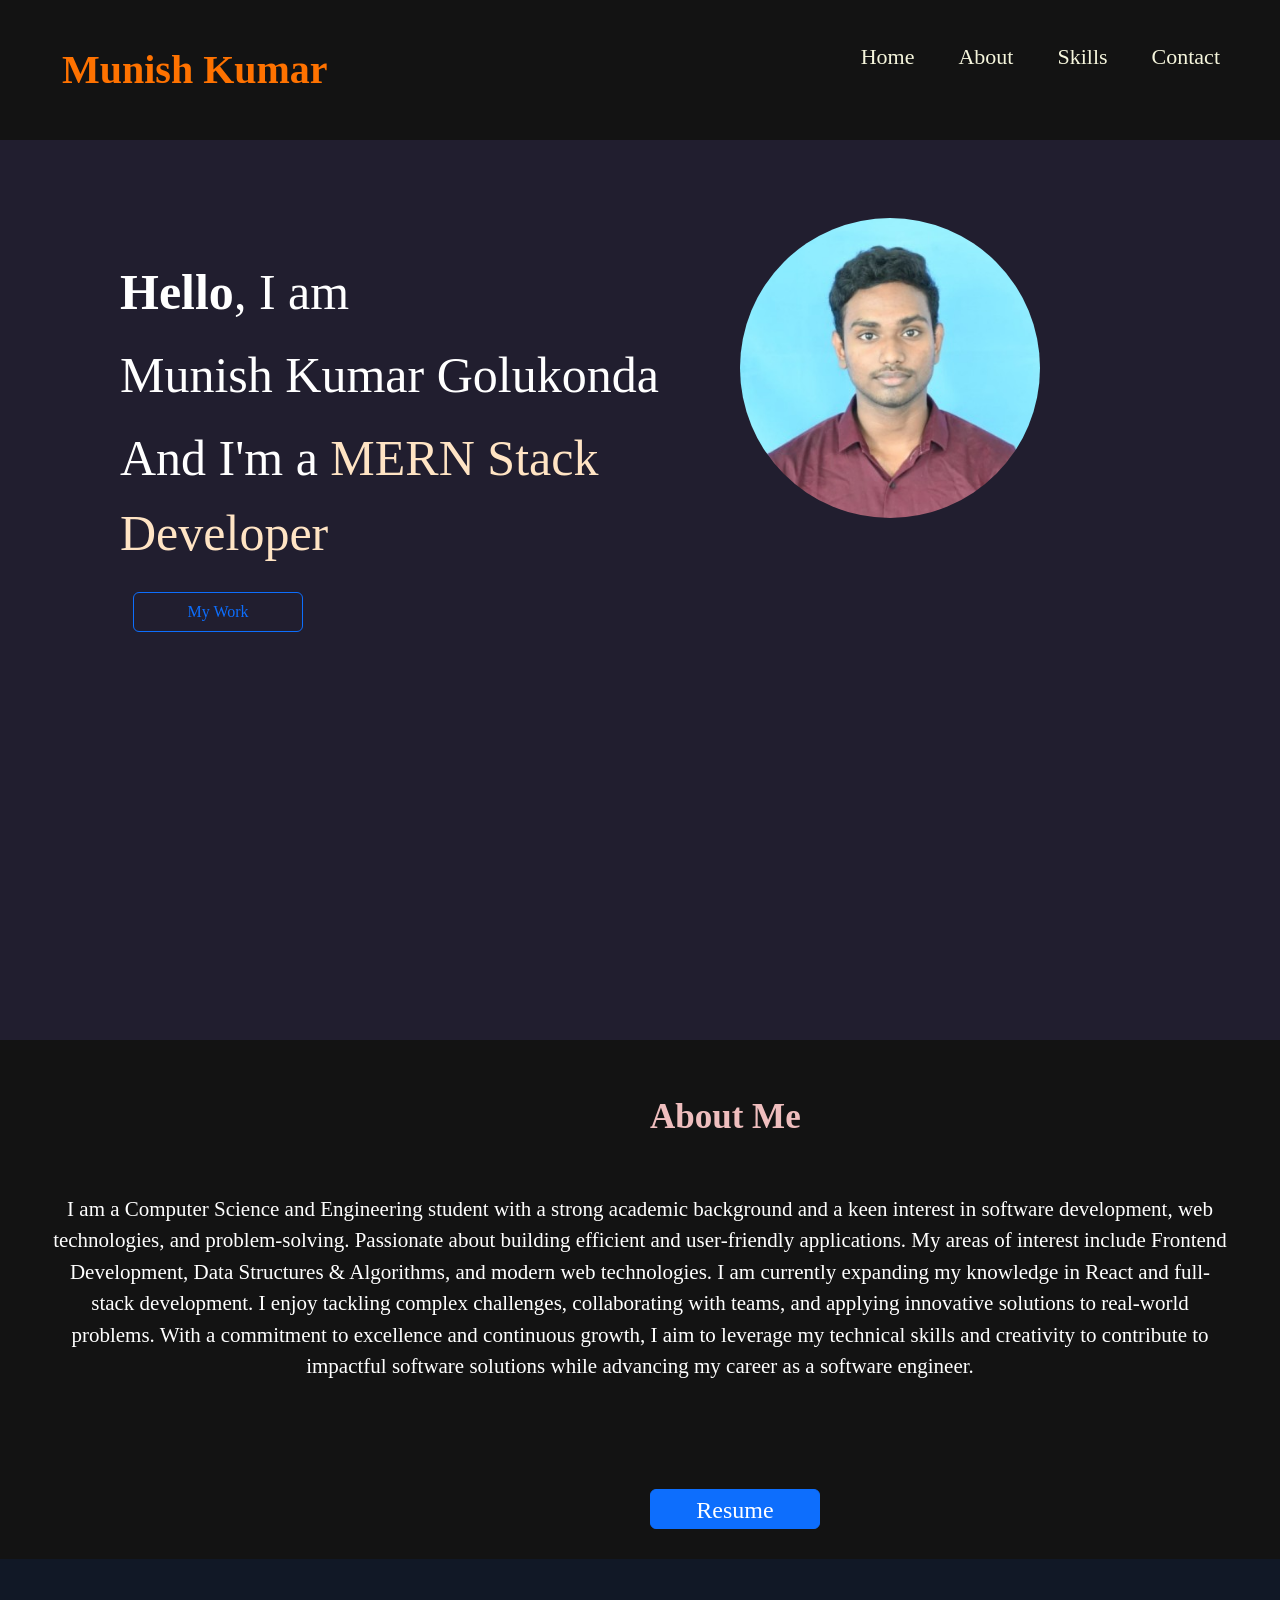
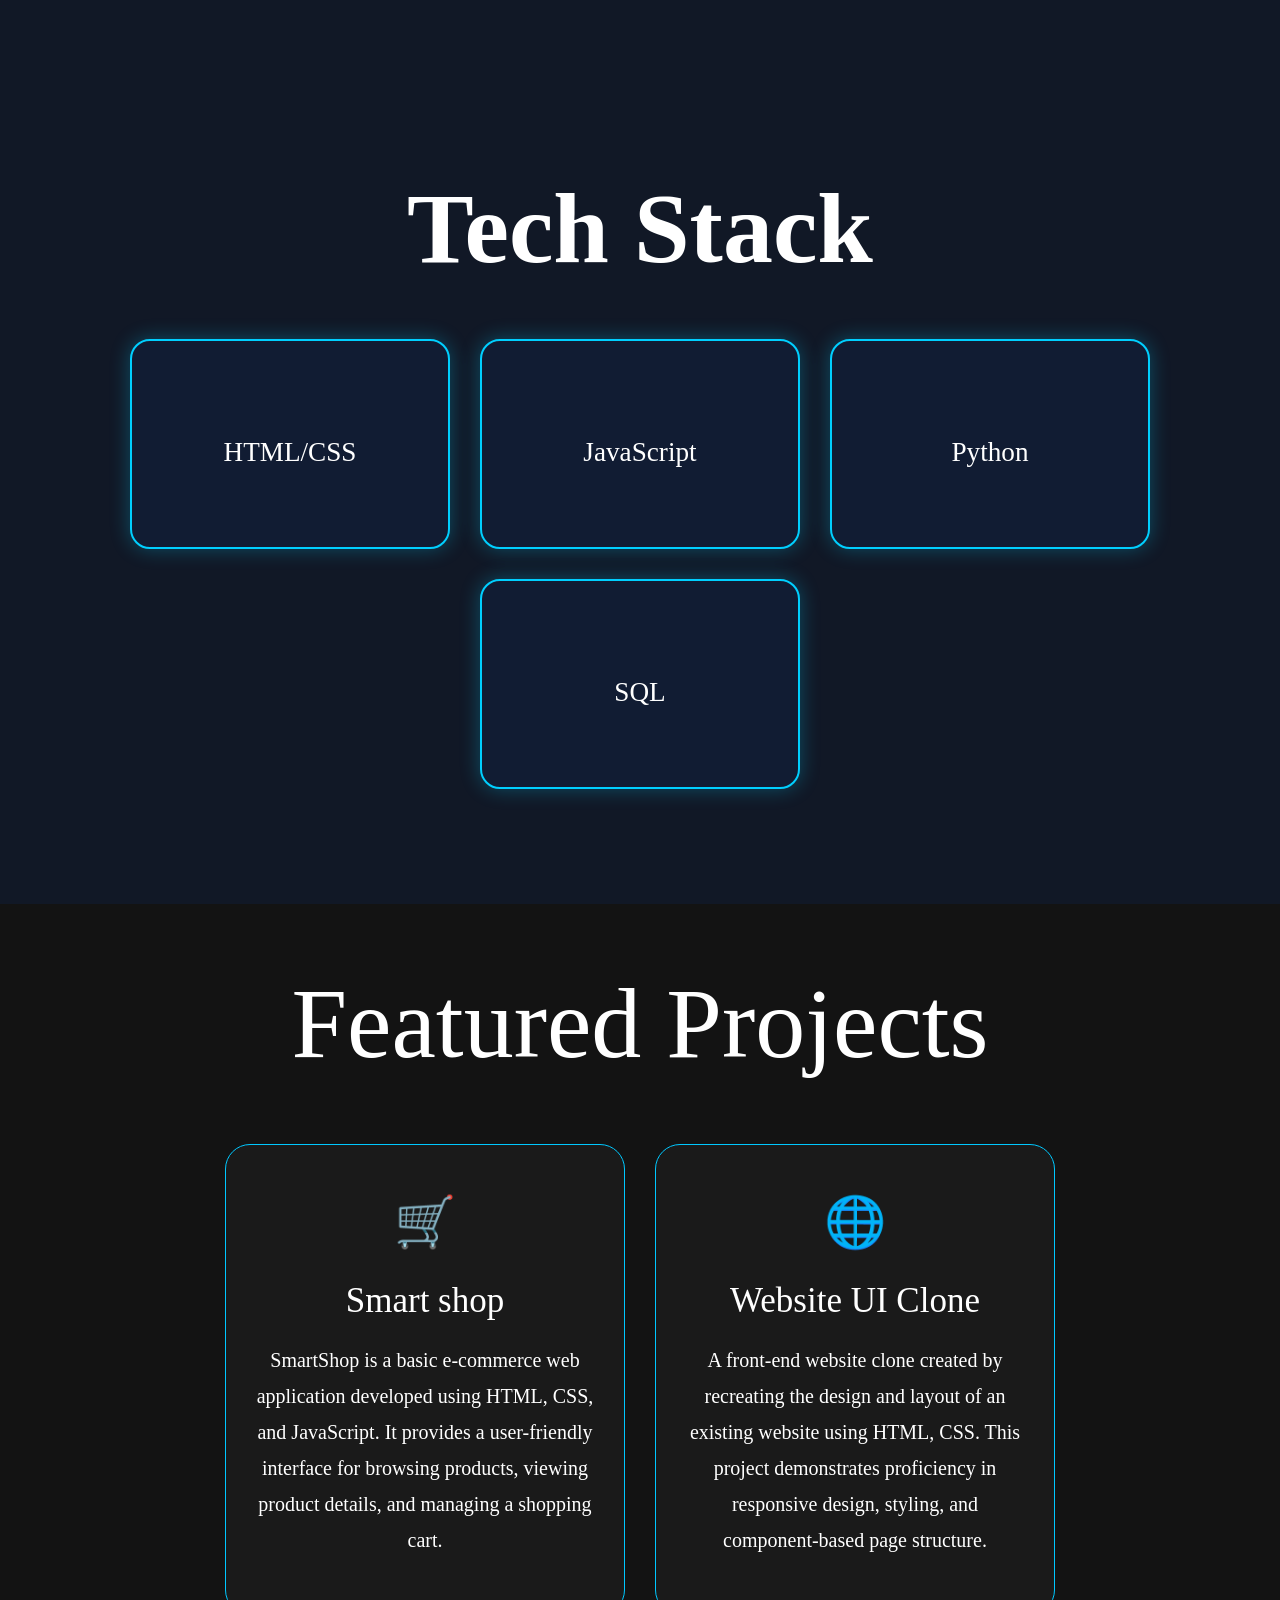
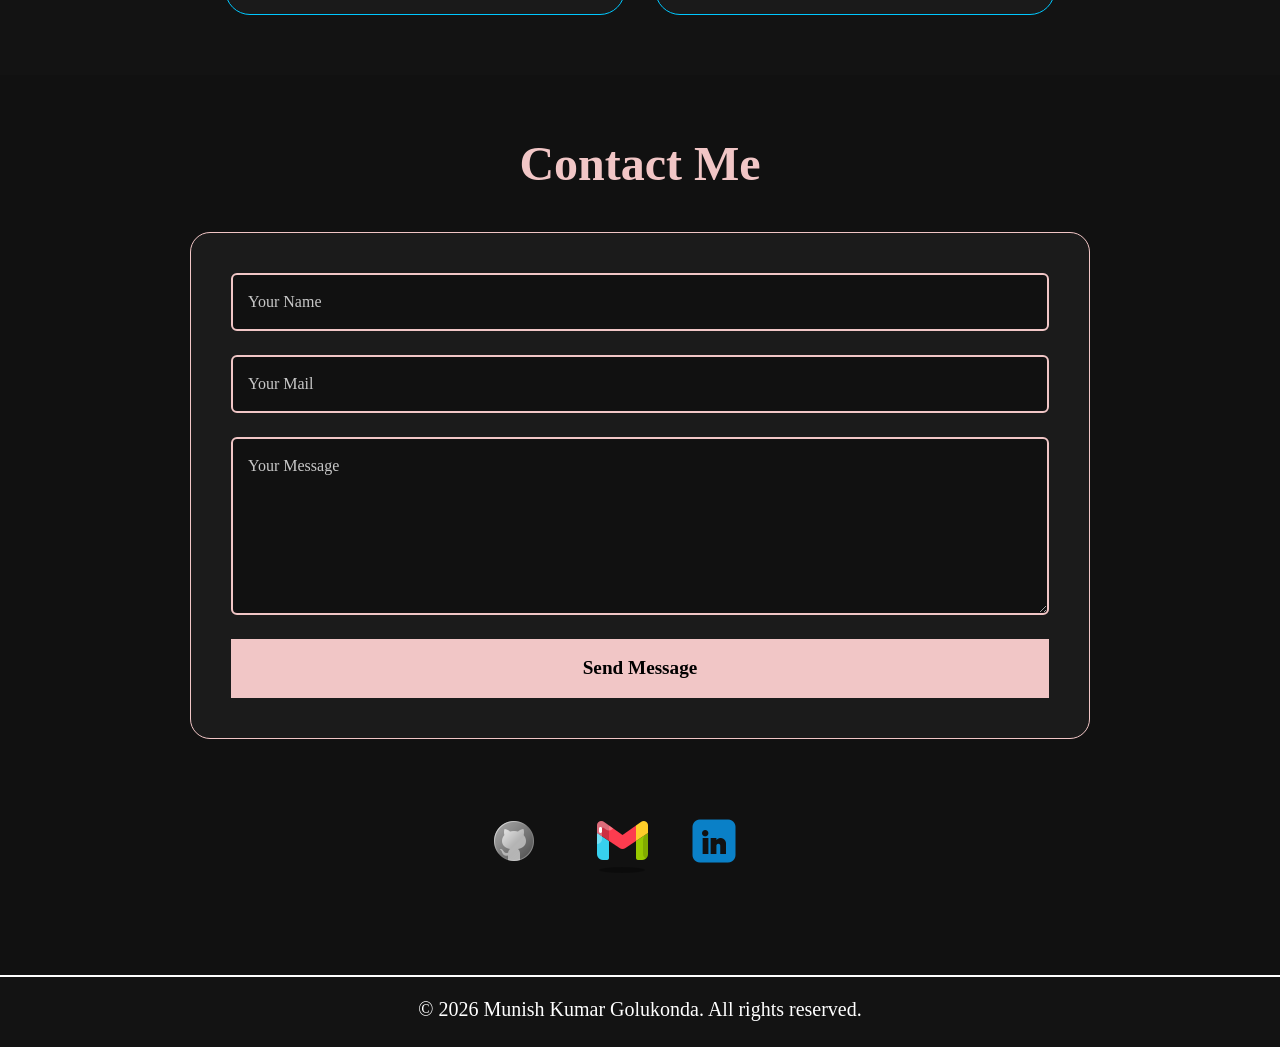
<file: index.html>
<!doctype html>
<html lang="en">
  <head>
    <meta charset="UTF-8" />
    <meta name="viewport" content="width=device-width, initial-scale=1.0" />
    <title>Document</title>
    <link rel="stylesheet" href="style.css" />
    <link
      href="https://cdn.jsdelivr.net/npm/bootstrap@5.3.8/dist/css/bootstrap.min.css"
      rel="stylesheet"
      integrity="sha384-sRIl4kxILFvY47J16cr9ZwB07vP4J8+LH7qKQnuqkuIAvNWLzeN8tE5YBujZqJLB"
      crossorigin="anonymous"
    />
  </head>
  <body>
    <div class="start">
      <span class="box"><b>Munish Kumar</b></span>
      <div class="box1">
        <a href="#">Home</a>
        <a href="#one1">About</a>
        <a href="#two2">Skills</a>
        <a href="#four4">Contact</a>
      </div>
    </div>
    <div class="main">
      <div class="center">
        <div class="text">
          <span> <b>Hello</b>, I am</span>
          <span>Munish Kumar Golukonda</span>
          <span class="a1"
            >And I'm a <span class="a2">MERN Stack Developer</span></span
          >
        </div>
        <img
          src="Munish.jpg"
          width="300px"
          height="300px"
          style="border-radius: 70%; object-fit: cover"
        />
      </div>
      <div class="btn">
        <button type="button"  class="btn btn-outline-primary" onclick="location.href='#three3'"">
          My Work
        </button>
      </div>
    </div>

    <div class="one" id="one1">
      <div class="p1"><b>About Me</b></div>
      <div class="cont">
        <p>
          I am a Computer Science and Engineering student with a strong academic
          background and a keen interest in software development, web
          technologies, and problem-solving. Passionate about building efficient
          and user-friendly applications. My areas of interest include Frontend
          Development, Data Structures & Algorithms, and modern web
          technologies. I am currently expanding my knowledge in React and
          full-stack development. I enjoy tackling complex challenges,
          collaborating with teams, and applying innovative solutions to
          real-world problems. With a commitment to excellence and continuous
          growth, I aim to leverage my technical skills and creativity to
          contribute to impactful software solutions while advancing my career
          as a software engineer.
        </p>
      </div>
      <div class="btn1">
        <div class="d-grid gap-2 d-md-block" id="Resume">
          <a href="Munish_resum.pdf" target="_blank" class="btn btn-primary">
            <h4>Resume</h4>
          </a>
        </div>
      </div>
    </div>
    <section class="two" id="two2">
      <h2>Tech Stack</h2>

      <div class="stack-container">
        <div class="stack-card">
          <i class="fa-brands fa-html5"></i>
          <h3>HTML/CSS</h3>
        </div>

        <div class="stack-card active">
          <i class="fa-brands fa-js"></i>
          <h3>JavaScript</h3>
        </div>

        <div class="stack-card">
          <i class="fa-brands fa-python"></i>
          <h3>Python</h3>
        </div>

        <div class="stack-card">
          <i class="fa-solid fa-database"></i>
          <h3>SQL</h3>
        </div>
      </div>
    </section>

    <div class="three" id="three3">
      <section class="projects">
        <h1>Featured Projects</h1>

        <div class="project-main">
          <a href="https://smart-shop-1.vercel.app/">
            <div class="pcard">
              <div class="icon">🛒</div>
              <h2>Smart shop</h2>
              <p>
                SmartShop is a basic e-commerce web application developed using
                HTML, CSS, and JavaScript. It provides a user-friendly interface
                for browsing products, viewing product details, and managing a
                shopping cart.
              </p>
            </div>
          </a>

          <a href="Project1.html">
            <div class="pcard">
              <div class="icon">🌐</div>
              <h2>Website UI Clone</h2>
              <p>
                A front-end website clone created by recreating the design and
                layout of an existing website using HTML, CSS. This project
                demonstrates proficiency in responsive design, styling, and
                component-based page structure.
              </p>
            </div>
          </a>
        </div>
      </section>
    </div>
    <div class="four" id="four4">
      <section class="contact-section">
        <div class="container">
          <h2 class="contact-title">Contact Me</h2>

          <div class="contact-box">
            <form>
              <div class="mb-4">
                <input
                  type="text"
                  class="form-control custom-input"
                  placeholder="Your Name"
                />
              </div>

              <div class="mb-4">
                <input
                  type="email"
                  class="form-control custom-input"
                  placeholder="Your Mail"
                />
              </div>

              <div class="mb-4">
                <textarea
                  class="form-control custom-input"
                  rows="6"
                  placeholder="Your Message"
                ></textarea>
              </div>

              <button type="submit" class="send-btn">Send Message</button>
            </form>
          </div>

          <div class="social-icons">
            <a href="https://github.com/gmunish3307" class="git"
              ><img src="git1.png" alt=""
            /></a>
            <a href="#"><img src="gmail.png" alt="" /></a>
            <a
              href="https://www.linkedin.com/in/munish-kumar-golukonda-2542a33a5/"
              ><img src="linkedin.png" alt=""
            /></a>
          </div>
        </div>
      </section>
      <div class="line"></div>
      <div class="foot">
        <h5>© 2026 Munish Kumar Golukonda. All rights reserved.</h5>
      </div>
    </div>
  </body>
</html>
</file>
<file: style.css>
.start{
    display: flex;
    justify-content: space-between;
    /* border: 2px solid; */
    padding: 40px;
    background-color:#131313;
    position: sticky;
    width: 100%;
    z-index: 1000;
}
.start b{
    color:#ff7200;
    font-size:40px;
    font-family:'Times New Roman', Times, serif;
}
.box1 a{
    padding: 20px;
    text-decoration: none;
    color:beige;
    font-size:22px;
    
    
}
.box1 a:hover{
    text-decoration: underline;
}

body{
    background-color: #AABBCC;
    color: white;
}
*{
     font-family: 'Times New Roman', Times, serif;
     color: white;
}

.main{
   
     min-height: 100vh;
     width: 100%;
     margin-bottom: 0;
  
    background-color:#211e2f;
        
}
.box{
    color: #efbebe;
    font-size: 35px;
     margin-left: 22px;
     font-weight: 500;
    
}
.a2{
    color: bisque;
}
.pic{
    display: flex;
    height: 20vh;
    width: 10vw;
   
    margin-right: 300px;
    
}
.center{
    display: flex;
    justify-content: space-between;
    align-items: center;
    padding: 40px;
}
.text{
    display: flex;
    flex: 2;
    margin-top: 75px;
    margin-left: 80px;
    height: 30vh;
    width: 308px;
    display: flex;
    gap:  8px;
    flex-direction: column;
    font-size: 50px;
    font-weight: 400;
    color: white;
    
}
img{
    margin-right: 200px;
    margin-top: 30px;
}
.one{
    height: 75h;
    width: 100%;
      background-color:#131313;
}
.two{
    height: 105vh;
    width: 100%;
      background-color:#111826;
     padding: 210px 60px;
    text-align: center;

}
.three{
     background-color:#131313;
}
.four{
    
     background-color:#131313;
}
.btn{
    margin-top: 10px;
    margin-left: 60px;
    height: 40px;
    width: 170px;
   
}
.p1{
    
    
    font-size: 35px;
    margin-left: 650px;
    padding-top: 50px;
    font-weight: 400;
    font-family: Arial, Helvetica, sans-serif;
}
.cont{
    
     padding: 50px;
     font-size: 21px;
     width: 100%;
     text-align: center;

}
.p1 b{
    color:#efbebe;
}
#Resume{
    padding: 30px;
    margin-left: 520px;
    font-size: 20px;
    align-items: center;
}
span.two1{
    
    padding: 40px;
    padding-top: 180px;
    font-size: 70px;
    margin-left: 500px;
}

.two h2 {
    font-size: 100px;
    font-weight: 600;
    margin-bottom: 50px;
}
.stack-card {
    width: 320px;
    height: 210px;
    background: #111c33;
    border-radius: 20px;

    display: flex;
    flex-direction: column;
    justify-content: center;
    align-items: center;
    border: 2px solid transparent;
}
.stack-card i {
    font-size: 60px;
    color: #00cfff;
    margin-bottom: 25px;
}
.stack-card h3 {
    font-size: 1.7rem;
    font-weight: 500;
}
.stack-card {
    border: 2px solid #00cfff;
    user-select: none;
    box-shadow: 0 0 20px rgba(0, 207, 255, 0.3);
}
.stack-container {
    display: flex;
    justify-content: center;
    gap: 30px;
    flex-wrap: wrap;
}
.stack-card:hover {
    transform: translateY(-8px);
    border-color: #00cfff;
    box-shadow: 0 0 20px rgba(0, 207, 255, 0.3);
}
.btn1{
    display: flex;
    margin-left: 40px;
}
.projects{
    text-align:center;
    padding:60px 20px;
}

.projects h1{
    font-size:100px;
    font-weight: 300;
    margin-bottom:60px;
}
.project-main{
    display: flex;
    justify-content: center;
    gap: 30px;
    flex-wrap: wrap;

}

.pcard{
    width:400px;
    min-height:300px;
    border:1px solid #00c8ff;
    border-radius:25px;
    padding:40px 30px;
    background:rgba(255,255,255,0.03);
    display:flex;
    flex-direction:column;
    justify-content:center;
    align-items:center;
}
.pcard:hover{
    transform: translateY(-10px);
    box-shadow: 0 0 25px rgba(0, 200, 255, 0.7);
    border-color: #00e5ff;
    cursor: pointer;
}
.icon{
    font-size:50px;
    margin-bottom:20px;
}

.pcard h2{
    font-size:35px;
    margin-bottom:20px;
}

.pcard p{
    font-size:20px;
    line-height:1.8;
}
.projects a{
    display: flex;
    text-decoration: none;
}
.contact-section{
    background:#111;
    min-height:100vh;
    padding:60px 20px;
}

.contact-title{
    text-align:center;
    color:#f1c6c6;
    font-size:3rem;
    font-weight:700;
    margin-bottom:40px;
}

.contact-box{
    max-width:900px;
    margin:auto;
    border:1px solid #f1c6c6;
    border-radius:20px;
    padding:40px;
    background:#1b1b1b;
}

.custom-input{
    background:#111 !important;
    color:white !important;
    border:2px solid #f1c6c6 !important;
    padding:15px !important;
    font-size:1.2rem;
}

.social-icons{
    display: flex;
    justify-content: center;
align-items: center;  
  margin-top:40px;
   
}
.social-icons a{
     width: 100px;
     height: inherit;
    color:#ddd;
    margin: 0;
    text-decoration:none;
}

.send-btn{
    background:#f1c6c6 !important;
    color:black ;
    border:none ;
    padding:15px;
    font-size:1.2rem;
    font-weight:bold;
    width: 100%;
}
.custom-input::placeholder{
    color: #c8c8c8 !important;
    opacity: 1;
}
.line{
    border: 1px solid white;
}
.foot{
    margin-top: 20px;
  height: 50px;
  text-align: center;

}
.foot h3{
    color: bisque;
}
</file>
